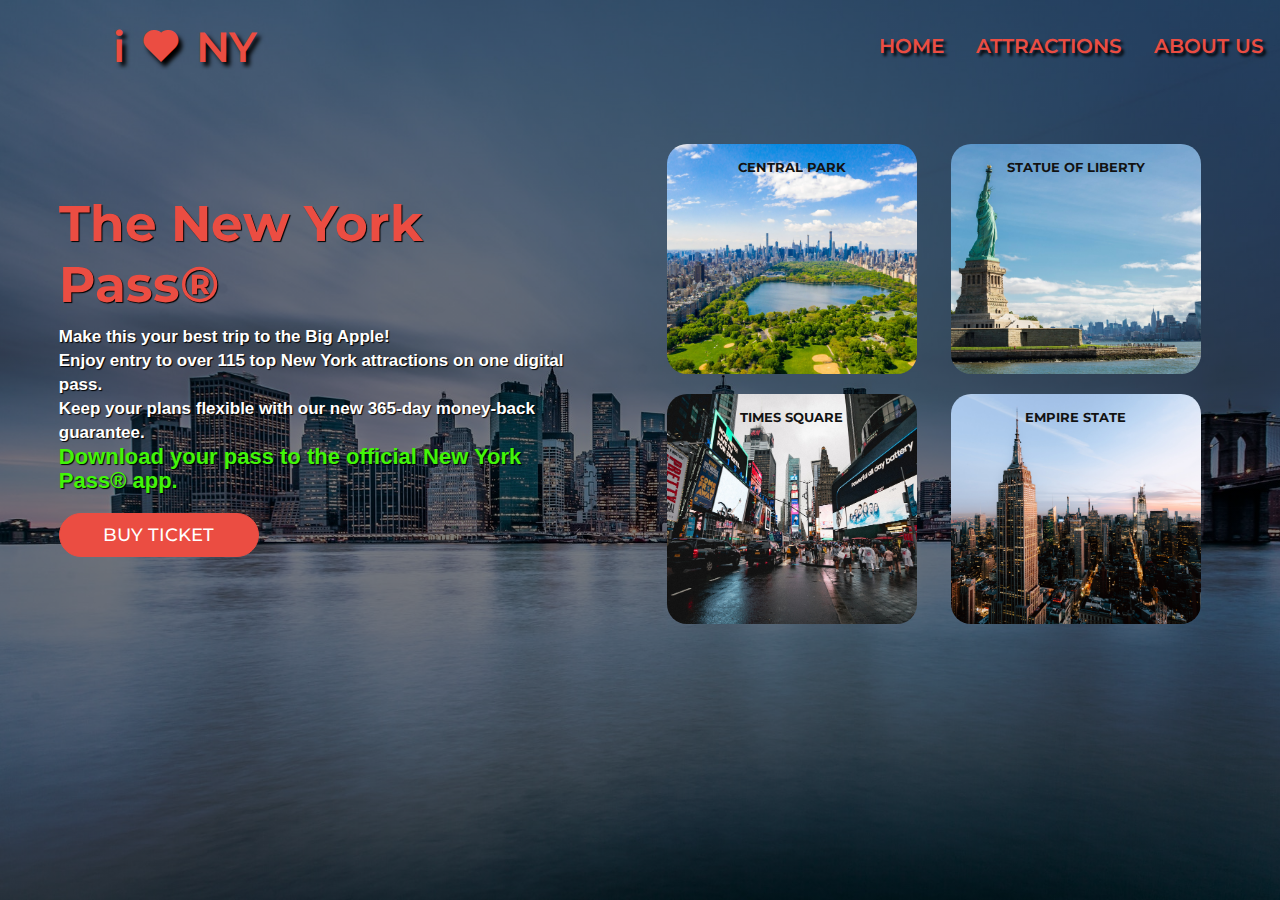
<file: index.html>
<!DOCTYPE html>
<html lang="en">
<head>
    <meta charset="UTF-8">
    <meta http-equiv="X-UA-Compatible" content="IE=edge">
    <meta name="viewport" content="width=device-width, initial-scale=1.0">
    <title>Visit New York</title>
    <link rel="stylesheet" href="style.css">

    <!-- box icons -->
    <link href='https://unpkg.com/boxicons@2.1.1/css/boxicons.min.css' rel='stylesheet'>
</head>
<body>
    <main>
        <div class="geral">
                <header>
                    <nav>
                        <div class="container">
                            <div class="logo">
                                i
                                <i class="bx bxs-heart"></i>
                                NY
                            </div>

                            <div class="links">
                                <ul>
                                    <li><a href="index.html">Home</a></li>
                                    <li><a href="atracoes.html">Attractions</a></li>
                                    <li><a href="sobreNos.html">About Us</a></li>
                                </ul>
                                <div class="menu-mobile">
                                    <i class="bx bx-menu"></i>
                                </div>
                            </div>

                        </div>
                    </nav>
                </header>

                <div class="container">
                        <div class="colunas">
                            <div class="coluna-esq">
                                <h1>The New York Pass®</h1>
                                <p>Make this your best trip to the Big Apple!<br>
                                    Enjoy entry to over 115 top New York attractions on one digital pass.<br>
                                    Keep your plans flexible with our new 365-day money-back guarantee.
                                </p>
                                <p><span class="textDownload">Download your pass to the official New York Pass® app.</span></p>
                                <button onclick="window.location.href='produtos.html'">BUY TICKET</button>
                            </div>

                            <div class="coluna-dir">
                                
                                <div class="card card1">
                                    <h5>CENTRAL PARK</h5>
                                </div>

                                <div class="card card2">
                                    <h5>STATUE OF LIBERTY</h5>
                                </div>

                                <div class="card card3">
                                    <h5>TIMES SQUARE</h5>
                                </div>

                                <div class="card card4">
                                    <h5>EMPIRE STATE</h5>
                                </div>

                            </div>

                        </div>
                </div>
        </div>
    </main>

    <script src="script.js"></script>
</body>
</html>
</file>
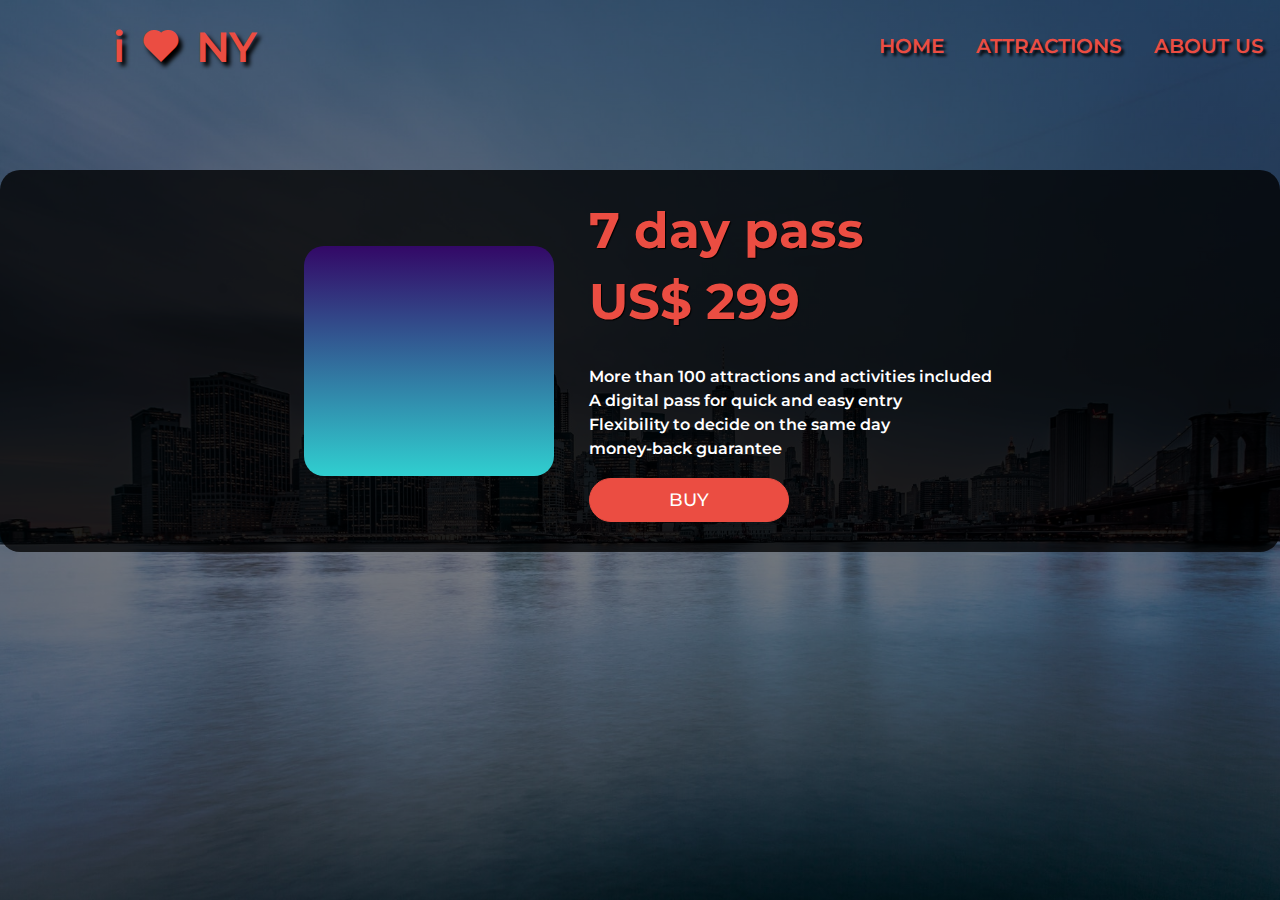
<file: carrinho.html>
<!DOCTYPE html>
<html lang="en">
<head>
    <meta charset="UTF-8">
    <meta http-equiv="X-UA-Compatible" content="IE=edge">
    <meta name="viewport" content="width=device-width, initial-scale=1.0">
    <title>Buy Ticket</title>
    <link rel="stylesheet" href="style.css">

    <!-- box icons -->
    <link href='https://unpkg.com/boxicons@2.1.1/css/boxicons.min.css' rel='stylesheet'>
</head>
<body>
    <main>
        <div class="geral">
                <header>
                    <nav>
                        <div class="container">
                            <div class="logo">
                                i
                                <i class="bx bxs-heart"></i>
                                NY
                            </div>

                            <div class="links">
                                <ul>
                                    <li><a href="index.html">Home</a></li>
                                    <li><a href="atracoes.html">Attractions</a></li>
                                    <li><a href="sobreNos.html">About Us</a></li>
                                </ul>
                                <div class="menu-mobile">
                                    <i class="bx bx-menu"></i>
                                </div>
                            </div>

                        </div>
                    </nav>
                </header>

                <div class="container3">
                    <div class="itens-carrinho">
                        <div class="card ticket"></div>
                        <div class="text-comprar">
                            <h1>7 day pass</h1>
                            <h1>US$ 299</h1>
                            <div class="paragrafosPag2">
                                <p>More than 100 attractions and activities included</p>
                                <p>A digital pass for quick and easy entry</p>
                                <p>Flexibility to decide on the same day</p>
                                <p>money-back guarantee</p>
                            </div>
                            <button class="btn-comprar" onclick="window.location.href='login.html'">BUY</button>
                        </div>
                    </div>
                </div>
        </div>
    </main>

    <script src="script.js"></script>
</body>
</html>
</file>
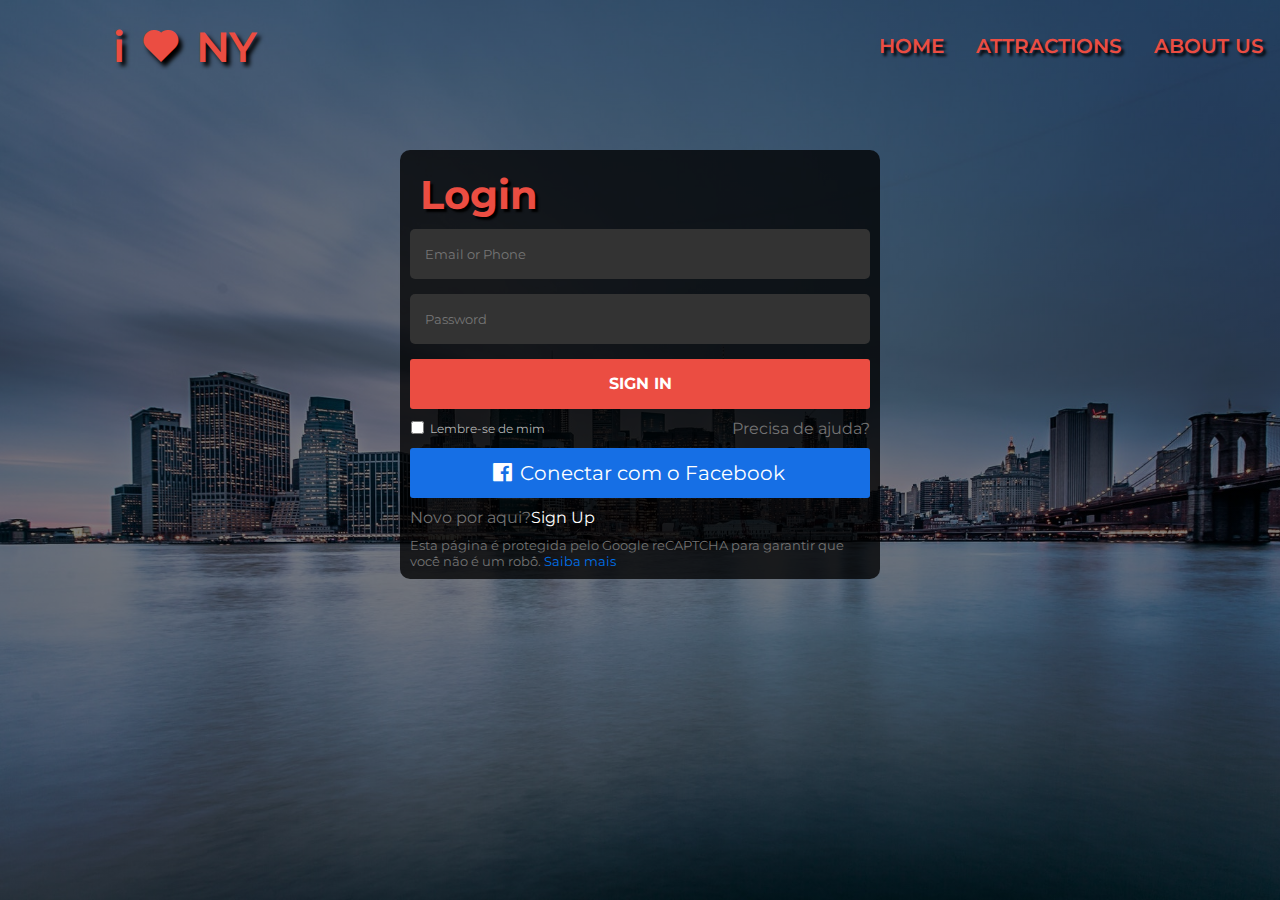
<file: login.html>
<!DOCTYPE html>
<html lang="en">
<head>
    <meta charset="UTF-8">
    <meta http-equiv="X-UA-Compatible" content="IE=edge">
    <meta name="viewport" content="width=device-width, initial-scale=1.0">
    <title>Login</title>
    <link rel="stylesheet" href="style.css">

    <!-- box icons -->
    <link href='https://unpkg.com/boxicons@2.1.1/css/boxicons.min.css' rel='stylesheet'>
</head>
<body>
    <main>
        <div class="geral">
                <header>
                    <nav>
                        <div class="container">
                            <div class="logo">
                                i
                                <i class="bx bxs-heart"></i>
                                NY
                            </div>

                            <div class="links">
                                <ul>
                                    <li><a href="index.html">Home</a></li>
                                    <li><a href="atracoes.html">Attractions</a></li>
                                    <li><a href="sobreNos.html">About Us</a></li>
                                </ul>
                                <div class="menu-mobile">
                                    <i class="bx bx-menu"></i>
                                </div>
                            </div>

                        </div>
                    </nav>
                </header>

                <div class="container8">
                    <div class="login-body">
                        <div class="login-box">
                            <h2>Login</h2>
                            <form>
                                <div class="input-box">
                                    <input required type="email" placeholder="Email or Phone">
                                </div>

                                <div class="input-box">
                                    <input required type="password" placeholder="Password">
                                </div>

                                <div>
                                    <button class="submit">Sign in</button>
                                </div>
                            </form>

                            <div class="suporte">
                                <div class="lembrar">
                                    <span><input type="checkbox" 
                                    style="margin: 0; padding: 0; height: 13px;"></span>
                                    <span>Lembre-se de mim</span>
                                </div>
                                <div class="ajuda">
                                    <a href="#">
                                        Precisa de ajuda?
                                    </a>
                                </div>
                            </div>

                            <div class="login-footer">
                                <div class="login-facebook">
                                    <span><i class='bx bxl-facebook-square'></i></span>
                                    <span><a href="#">Conectar com o Facebook</a></span>
                                </div>
                                <div class="sign-up">
                                    <p>Novo por aqui?<a href="#">Sign Up</a></p>
                                </div>
                                <div class="terms">
                                    <p>Esta página é protegida pelo Google reCAPTCHA para garantir que você não é um robô. <a href="#">Saiba mais</a></p>
                                </div>
                            </div>
                        </div>
                    </div>
                </div>
        </div>
    </main>

    <script src="script.js"></script>
</body>
</html>
</file>
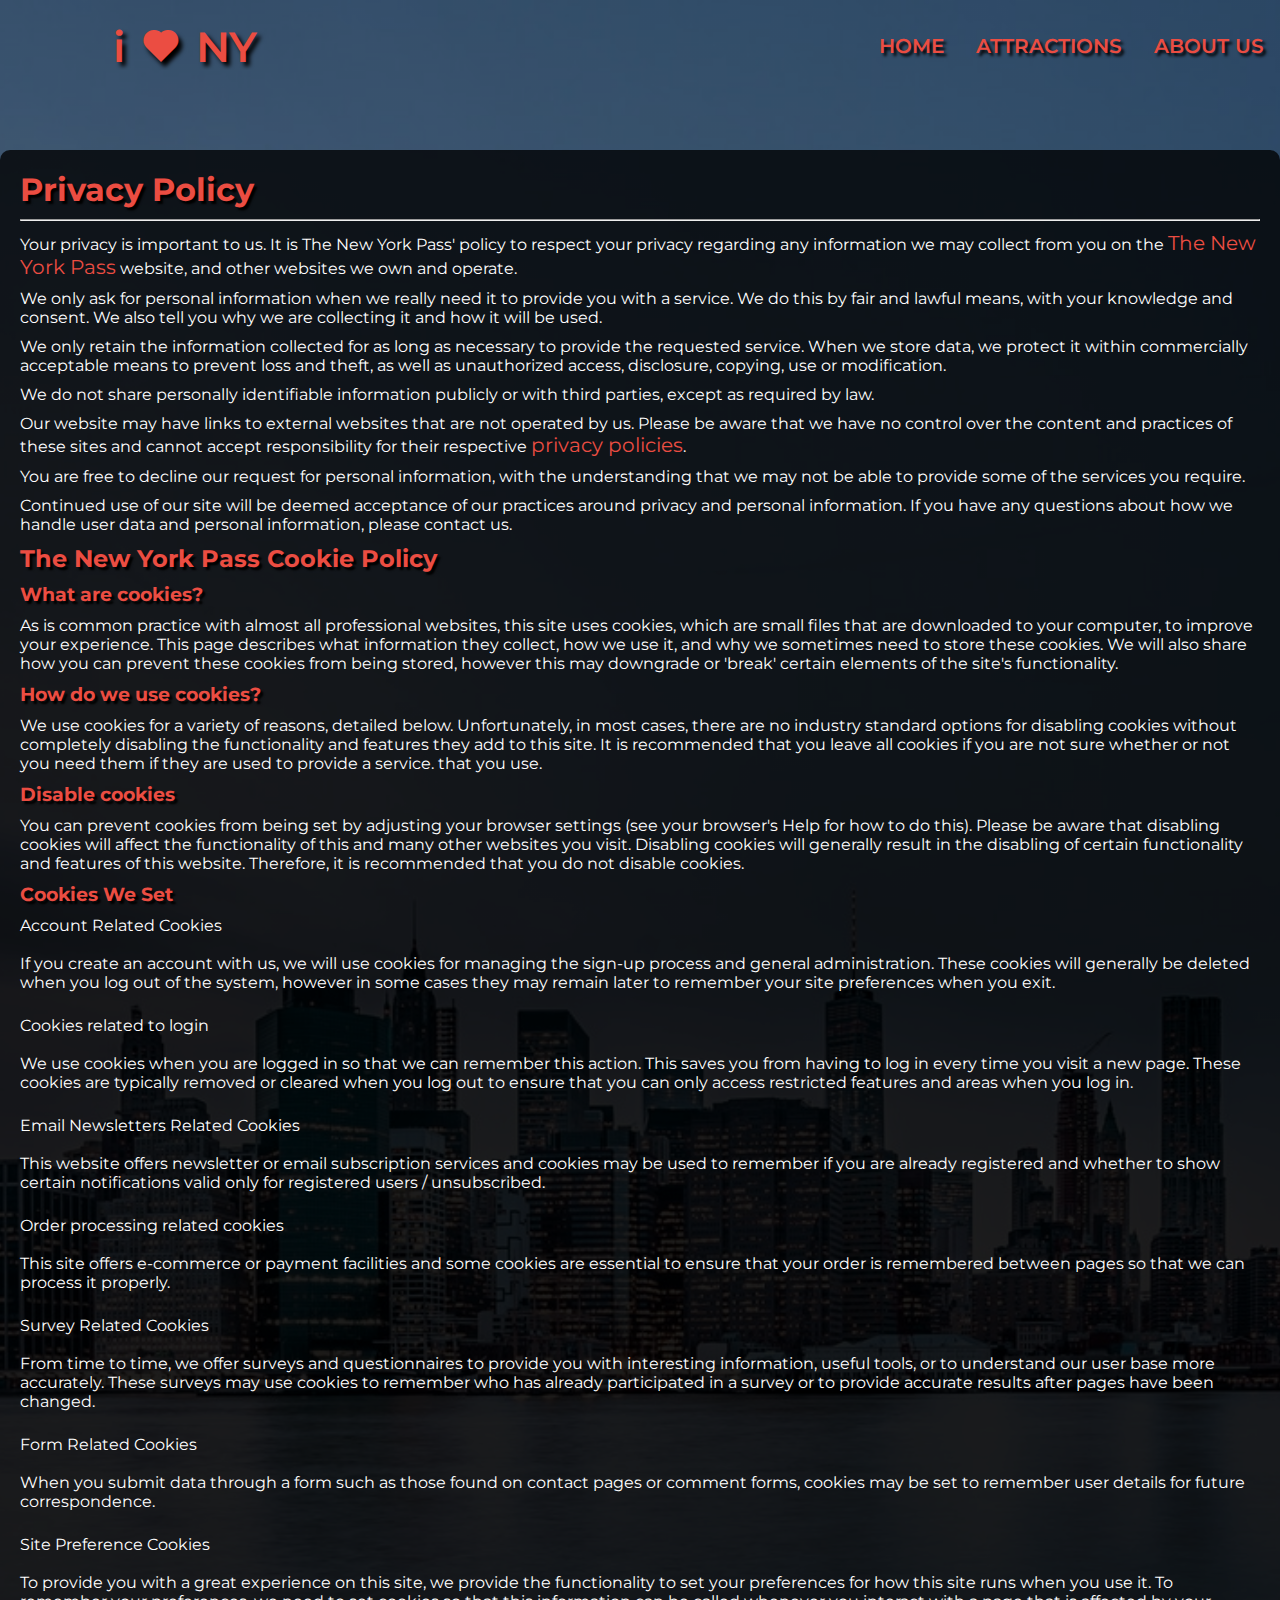
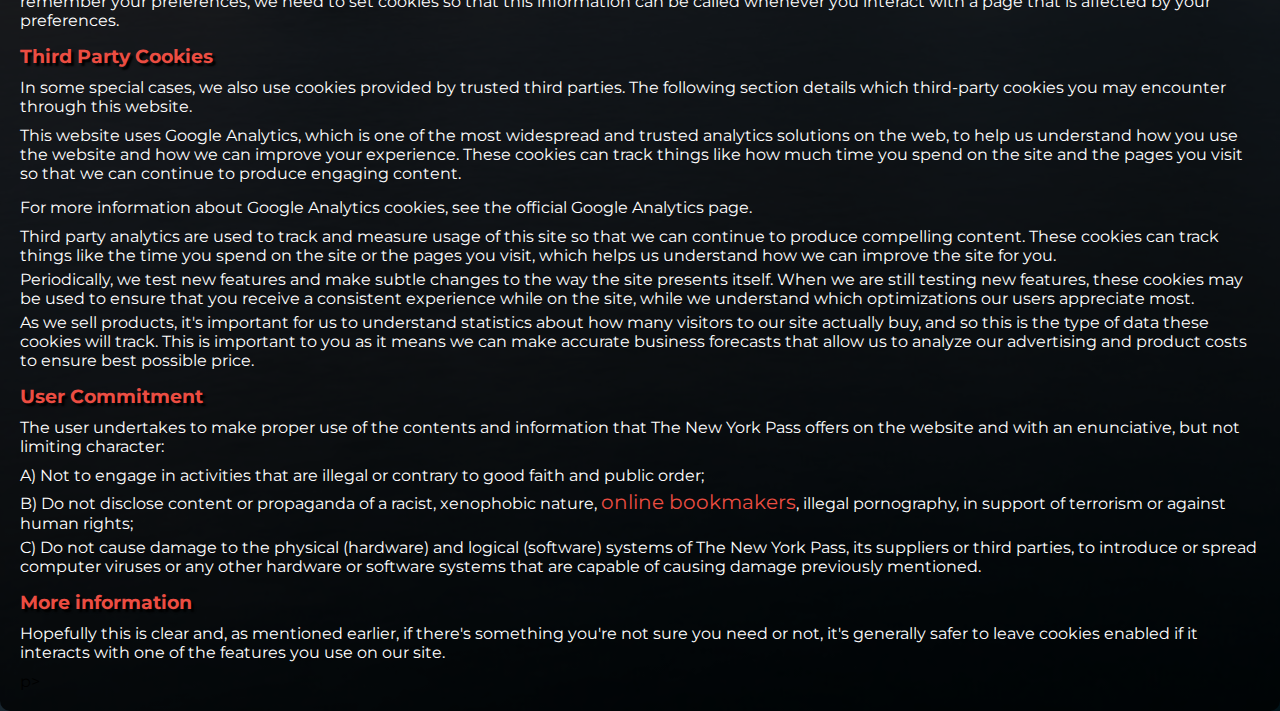
<file: privacidade.html>
<!DOCTYPE html>
<html lang="en">
<head>
    <meta charset="UTF-8">
    <meta http-equiv="X-UA-Compatible" content="IE=edge">
    <meta name="viewport" content="width=device-width, initial-scale=1.0">
    <title>Privacy Policy</title>
    <link rel="stylesheet" href="style.css">

    <!-- box icons -->
    <link href='https://unpkg.com/boxicons@2.1.1/css/boxicons.min.css' rel='stylesheet'>
</head>
<body>
    <main>
        <div class="geral">
                <header>
                    <nav>
                        <div class="container">
                            <div class="logo">
                                i
                                <i class="bx bxs-heart"></i>
                                NY
                            </div>

                            <div class="links">
                                <ul>
                                    <li><a href="index.html">Home</a></li>
                                    <li><a href="atracoes.html">Attractions</a></li>
                                    <li><a href="sobreNos.html">About Us</a></li>
                                </ul>
                                <div class="menu-mobile">
                                    <i class="bx bx-menu"></i>
                                </div>
                            </div>

                        </div>
                    </nav>
                </header>

                <div class="container7">

                    <div class="texto-priv">
                        <h1>Privacy Policy</h1>
                        <hr>
                            <p class="p1">Your privacy is important to us. It is The New York Pass' policy to respect your privacy regarding any information we may collect from you on the <a href=http://www.dominio.com>The New York Pass</a> website, and other websites we own and operate.</p>
                            <p>We only ask for personal information when we really need it to provide you with a service. We do this by fair and lawful means, with your knowledge and consent. We also tell you why we are collecting it and how it will be used. </p>
                            <p>We only retain the information collected for as long as necessary to provide the requested service. When we store data, we protect it within commercially acceptable means to prevent loss and theft, as well as unauthorized access, disclosure, copying, use or modification.</p>
                            <p>We do not share personally identifiable information publicly or with third parties, except as required by law.</p>
                            <p>Our website may have links to external websites that are not operated by us. Please be aware that we have no control over the content and practices of these sites and cannot accept responsibility for their respective <a href='https://politicaprivacy.com' target='_BLANK'>privacy policies</a>.</p>
                            <p>You are free to decline our request for personal information, with the understanding that we may not be able to provide some of the services you require.</p>
                            <p>Continued use of our site will be deemed acceptance of our practices around privacy and personal information. If you have any questions about how we handle user data and personal information, please contact us.</p>
                            <h2>The New York Pass Cookie Policy</h2>
                            <h3>What are cookies?</h3>
                            <p>As is common practice with almost all professional websites, this site uses cookies, which are small files that are downloaded to your computer, to improve your experience. This page describes what information they collect, how we use it, and why we sometimes need to store these cookies. We will also share how you can prevent these cookies from being stored, however this
                                may downgrade or 'break' certain elements of the site's functionality.</p>
                            <h3>How do we use cookies?</h3>
                            <p>We use cookies for a variety of reasons, detailed below. Unfortunately, in most cases, there are no industry standard options for disabling cookies without completely disabling the functionality and features they add to this site. It is recommended that you leave all cookies if you are not sure whether or not you need them if they are used to provide a service.
                                that you use.</p>
                            <h3>Disable cookies</h3>
                            <p>You can prevent cookies from being set by adjusting your browser settings (see your browser's Help for how to do this). Please be aware that disabling cookies will affect the functionality of this and many other websites you visit. Disabling cookies will generally result in the disabling of certain functionality and features of this website. Therefore,
                                it is recommended that you do not disable cookies.</p>
                                <h3>Cookies We Set</h3>
                                <ul>
                                    <li>Account Related Cookies<br><br> If you create an account with us, we will use cookies for managing the sign-up process and general administration. These cookies will generally be deleted when you log out of the system, however in some cases they may remain
                                        later to remember your site preferences when you exit.<br><br></li>
                                    <li> Cookies related to login<br><br> We use cookies when you are logged in so that we can remember this action. This saves you from having to log in every time you visit a new page. These cookies are typically removed or cleared when you log out to ensure that you can only access restricted features and areas when you log in.<br><br>
                                    </li>
                                    <li>Email Newsletters Related Cookies<br><br> This website offers newsletter or email subscription services and cookies may be used to remember if you are already registered and whether to show certain notifications valid only for registered users /
                                        unsubscribed.<br><br> </li>
                                    <li> Order processing related cookies<br><br> This site offers e-commerce or payment facilities and some cookies are essential to ensure that your order is remembered between pages so that we can process it properly.<br><br> </li>
                                    <li> Survey Related Cookies<br><br> From time to time, we offer surveys and questionnaires to provide you with interesting information, useful tools, or to understand our user base more accurately. These surveys may use cookies to remember who has already participated in a survey or to provide accurate results after pages have been changed.<br><br> </li>
                                    <li>Form Related Cookies<br><br> When you submit data through a form such as those found on contact pages or comment forms, cookies may be set to remember user details for future correspondence. <br><br> </li>
                                    <li>Site Preference Cookies<br><br> To provide you with a great experience on this site, we provide the functionality to set your preferences for how this site runs when you use it. To remember your preferences, we need to set cookies so that this information can be called whenever you interact with a page that is affected by your preferences.<br> </li>
                                </ul>
                                <h3>Third Party Cookies</h3>
                                <p>In some special cases, we also use cookies provided by trusted third parties. The following section details which third-party cookies you may encounter through this website.</p>
                                <ul>
                                    <li> This website uses Google Analytics, which is one of the most widespread and trusted analytics solutions on the web, to help us understand how you use the website and how we can improve your experience. These cookies can track things like how much time you spend on the site and the pages you visit so that we can continue to produce engaging content. </li>
                                </ul>
                                <p>For more information about Google Analytics cookies, see the official Google Analytics page.
                                </p>
                                <ul>
                                    <li> Third party analytics are used to track and measure usage of this site so that we can continue to produce compelling content. These cookies can track things like the time you spend on the site or the pages you visit, which helps us understand how we can improve the site for you.</li>
                                    <li> Periodically, we test new features and make subtle changes to the way the site presents itself. When we are still testing new features, these cookies may be used to ensure that you receive a consistent experience while on the site, while
                                        we understand which optimizations our users appreciate most.</li>
                                    <li> As we sell products, it's important for us to understand statistics about how many visitors to our site actually buy, and so this is the type of data these cookies will track. This is important to you as it means we can make accurate business forecasts that allow us to analyze our advertising and product costs to ensure
                                        best possible price.
                                    </li>
                                </ul>
                                <h3>User Commitment</h3>
                                <p>The user undertakes to make proper use of the contents and information that The New York Pass offers on the website and with an enunciative, but not limiting character:</p>
                                <ul>
                                    <li>A) Not to engage in activities that are illegal or contrary to good faith and public order;
                                    </li>
                                    <li>B) Do not disclose content or propaganda of a racist, xenophobic nature, <a href='#'>online bookmakers</a>, illegal pornography, in support of terrorism or against human rights;</li>
                                    <li>C) Do not cause damage to the physical (hardware) and logical (software) systems of The New York Pass, its suppliers or third parties, to introduce or spread computer viruses or any other hardware or software systems that are capable of causing damage previously mentioned.</li>
                                </ul>
                                <h3>More information</h3>
                                <p>Hopefully this is clear and, as mentioned earlier, if there's something you're not sure you need or not, it's generally safer to leave cookies enabled if it interacts with one of the features you use on our site.</p> p>
                    </div>

                </div>
        </div>
    </main>

    <script src="script.js"></script>
</body>
</html>
</file>
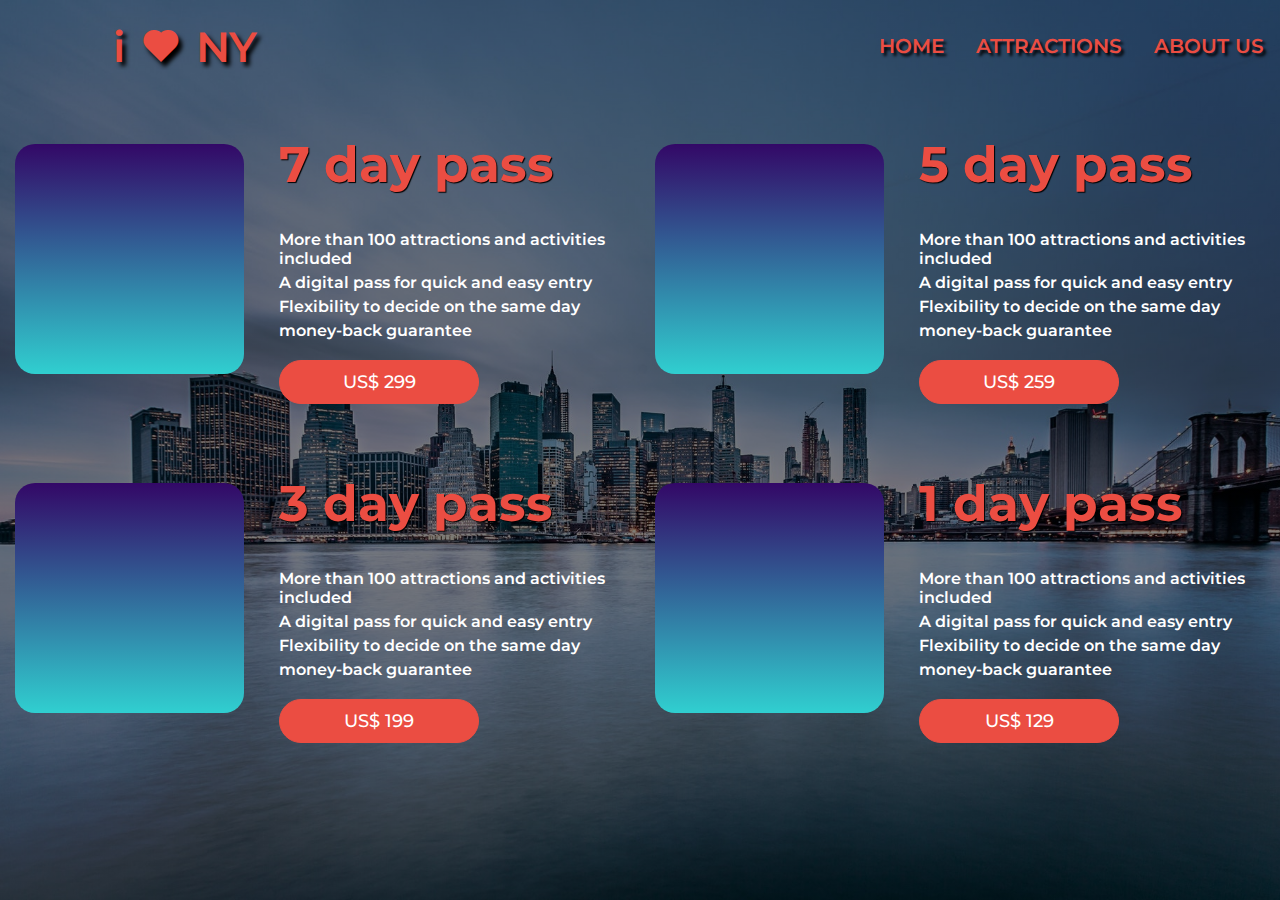
<file: produtos.html>
<!DOCTYPE html>
<html lang="en">
<head>
    <meta charset="UTF-8">
    <meta http-equiv="X-UA-Compatible" content="IE=edge">
    <meta name="viewport" content="width=device-width, initial-scale=1.0">
    <title>Shop</title>
    <link rel="stylesheet" href="style.css">

    <!-- box icons -->
    <link href='https://unpkg.com/boxicons@2.1.1/css/boxicons.min.css' rel='stylesheet'>
</head>
<body>
    <main>
        <div class="geral2">
            <header>
                <nav>
                    <div class="container">
                        <div class="logo">
                            i
                            <i class="bx bxs-heart"></i>
                            NY
                        </div>

                        <div class="links">
                            <ul>
                                <li><a href="index.html">Home</a></li>
                                <li><a href="atracoes.html">Attractions</a></li>
                                <li><a href="sobreNos.html">About Us</a></li>
                            </ul>
                            <div class="menu-mobile">
                                <i class="bx bx-menu"></i>
                            </div>
                        </div>

                    </div>
                </nav>
            </header>
            <div class="tickets-org">
                <div class="org1">
                    
                    <div class="container2">
                        <div class="produtos">
                            <div class="card ticket"></div>
                            <div class="text-comprar">
                                <h1>7 day pass</h1>
                                <div class="paragrafosPag2">
                                    <p>More than 100 attractions and activities included</p>
                                    <p>A digital pass for quick and easy entry</p>
                                    <p>Flexibility to decide on the same day</p>
                                    <p>money-back guarantee</p>
                                </div>
                                <button onclick="window.location.href='carrinho.html'">US$ 299</button>
                            </div>
                        </div>
                    </div>

                    <div class="container2">
                        <div class="produtos">
                            <div class="card ticket"></div>
                            <div class="text-comprar">
                                <h1>5 day pass</h1>
                                <div class="paragrafosPag2">
                                    <p>More than 100 attractions and activities included</p>
                                    <p>A digital pass for quick and easy entry</p>
                                    <p>Flexibility to decide on the same day</p>
                                    <p>money-back guarantee</p>
                                </div>
                                <button onclick="window.location.href='carrinho.html'">US$ 259</button>
                            </div>
                        </div>
                    </div>

                </div>
                    
                <div class="org2">  
                    
                    <div class="container2">
                        <div class="produtos">
                            <div class="card ticket"></div>
                            <div class="text-comprar">
                                <h1>3 day pass</h1>
                                <div class="paragrafosPag2">
                                    <p>More than 100 attractions and activities included</p>
                                    <p>A digital pass for quick and easy entry</p>
                                    <p>Flexibility to decide on the same day</p>
                                    <p>money-back guarantee</p>
                                </div>
                                <button onclick="window.location.href='carrinho.html'">US$ 199</button>
                            </div>
                        </div>
                    </div>

                    <div class="container2">
                        <div class="produtos">
                            <div class="card ticket"></div>
                            <div class="text-comprar">
                                <h1>1 day pass</h1>
                                <div class="paragrafosPag2">
                                    <p>More than 100 attractions and activities included</p>
                                    <p>A digital pass for quick and easy entry</p>
                                    <p>Flexibility to decide on the same day</p>
                                    <p>money-back guarantee</p>
                                </div>
                                <button onclick="window.location.href='carrinho.html'">US$ 129</button>
                            </div>
                        </div>
                    </div>
                </div>
            </div>
        </div>
    </main>
</body>
</html>
</file>
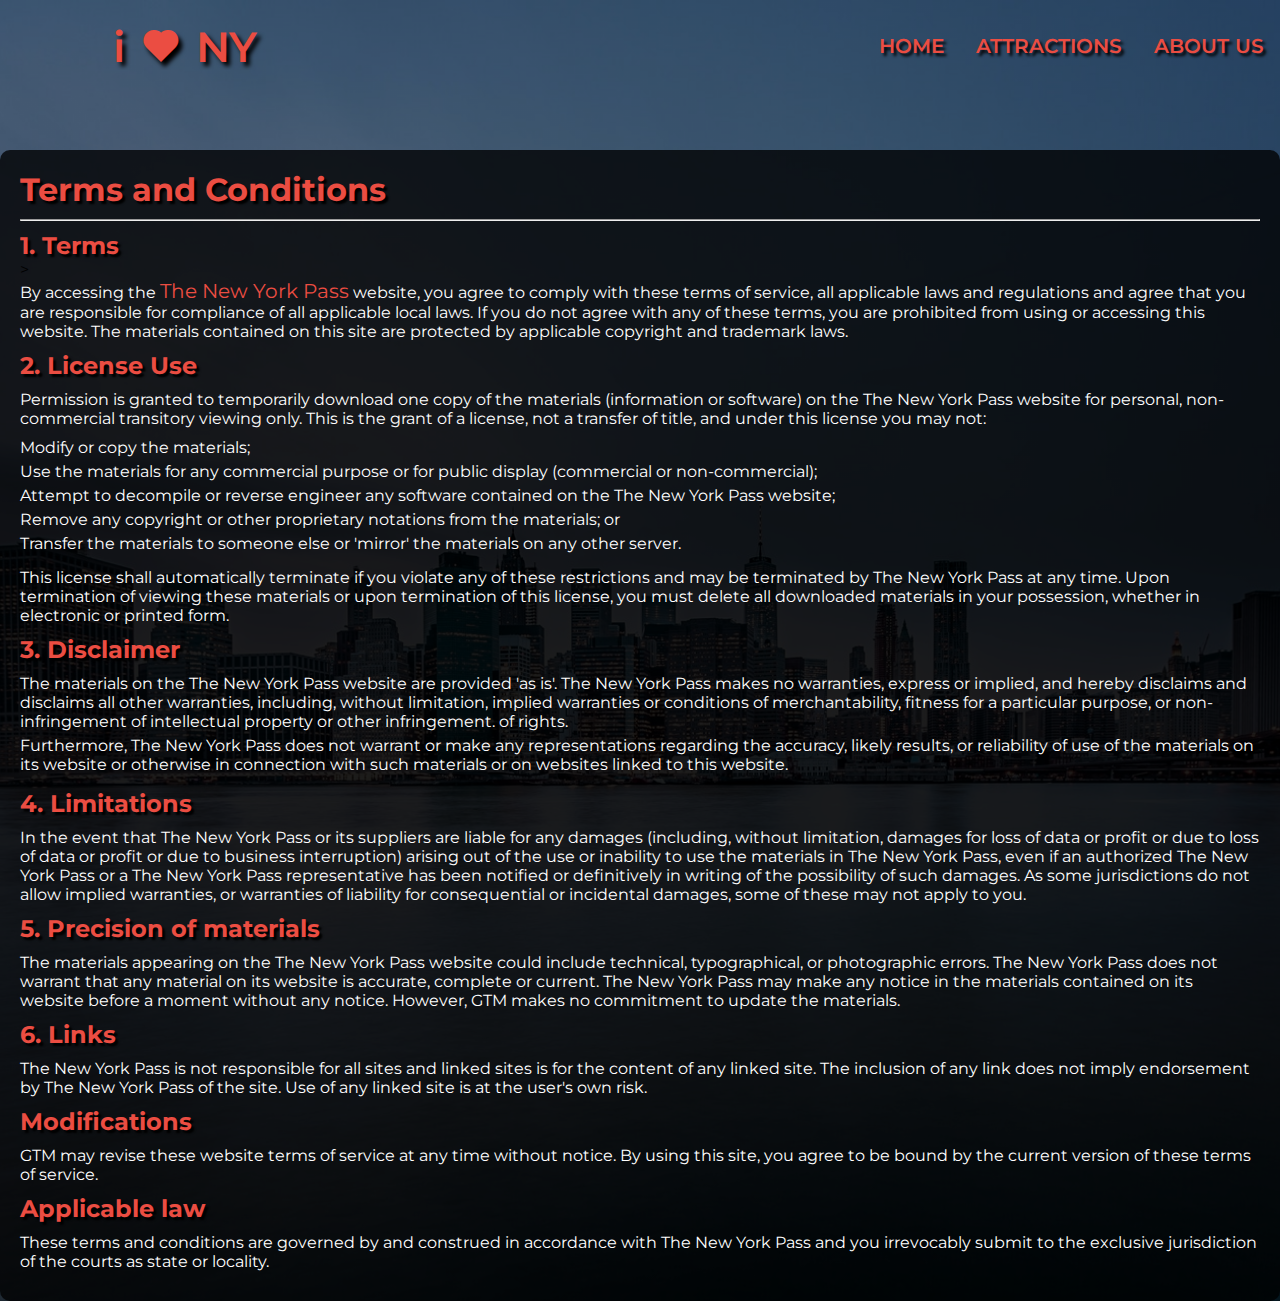
<file: termos.html>
<!DOCTYPE html>
<html lang="en">
<head>
    <meta charset="UTF-8">
    <meta http-equiv="X-UA-Compatible" content="IE=edge">
    <meta name="viewport" content="width=device-width, initial-scale=1.0">
    <title>Terms and Conditions</title>
    <link rel="stylesheet" href="style.css">

    <!-- box icons -->
    <link href='https://unpkg.com/boxicons@2.1.1/css/boxicons.min.css' rel='stylesheet'>
</head>
<body>
    <main>
        <div class="geral">
                <header>
                    <nav>
                        <div class="container">
                            <div class="logo">
                                i
                                <i class="bx bxs-heart"></i>
                                NY
                            </div>

                            <div class="links">
                                <ul>
                                    <li><a href="index.html">Home</a></li>
                                    <li><a href="atracoes.html">Attractions</a></li>
                                    <li><a href="sobreNos.html">About Us</a></li>
                                </ul>
                                <div class="menu-mobile">
                                    <i class="bx bx-menu"></i>
                                </div>
                            </div>

                        </div>
                    </nav>
                </header>

                <div class="container6">

                    <div class="texto-termos">
                        <h1>Terms and Conditions</h1>
                        <hr>
                        <h2 class="h2">
                        
                            1. Terms
                        </h2>>
                        <p>
                            By accessing the <a href='http://www.dominio.com'>The New York Pass</a> website, you agree to comply with these terms of service, all applicable laws and regulations and agree that you are responsible for compliance of all applicable local laws. If you do not agree with any of these terms, you are prohibited from using or accessing this website. The materials contained on this site are protected by applicable copyright and trademark laws.                        
                        </p>
                        <h2>
                            2. License Use                        
                        </h2>
                        <p>
                            Permission is granted to temporarily download one copy of the materials (information or software) on the The New York Pass website for personal, non-commercial transitory viewing only. This is the grant of a license, not a transfer of title, and under this license you may not:                        
                        </p>
                        <ul>
                                <li>Modify or copy the materials; </li>
                                <li>Use the materials for any commercial purpose or for public display (commercial or non-commercial); </li>
                                <li>Attempt to decompile or reverse engineer any software contained on the The New York Pass website;
                                </li>
                                <li>Remove any copyright or other proprietary notations from the materials; or </li>
                                <li>Transfer the materials to someone else or 'mirror' the materials on any other server.
                                </li>
                        </ul>
                        <p>This license shall automatically terminate if you violate any of these restrictions and may be terminated by The New York Pass at any time. Upon termination of viewing these materials or upon termination of this license, you must delete all downloaded materials in your possession, whether in electronic or printed form.</p>
                        <h2>3. Disclaimer</h2>
                        <ul>
                            <li>The materials on the The New York Pass website are provided 'as is'. The New York Pass makes no warranties, express or implied, and hereby disclaims and disclaims all other warranties, including, without limitation, implied warranties or conditions of merchantability, fitness for a particular purpose, or non-infringement of intellectual property or other infringement. of rights.</li>
                            <li>Furthermore, The New York Pass does not warrant or make any representations regarding the accuracy, likely results, or reliability of use of the materials on its website or otherwise in connection with such materials or on websites linked to this website. </li>
                        </ul>
                        <h2>4. Limitations</h2>
                        <p>In the event that The New York Pass or its suppliers are liable for any damages (including, without limitation, damages for loss of data or profit or due to loss of data or profit or due to business interruption) arising out of the use or inability to use the materials in The New York Pass, even if an authorized The New York Pass or a The New York Pass representative has been notified or definitively in writing of the possibility of such damages. As some jurisdictions do not allow implied warranties, or warranties of liability for consequential or incidental damages, some of these may not apply to you.</p>
                        <h2>5. Precision of materials</h2>
                        <p>The materials appearing on the The New York Pass website could include technical, typographical, or photographic errors. The New York Pass does not warrant that any material on its website is accurate, complete or current. The New York Pass may make any notice in the materials contained on its website before a moment without any notice. However, GTM makes no commitment to update the materials.</p>
                        <h2>6. Links</h2>
                        <p>The New York Pass is not responsible for all sites and linked sites is for the content of any linked site. The inclusion of any link does not imply endorsement by The New York Pass of the site. Use of any linked site is at the user's own risk.</p>
                        
                        <h2>Modifications</h2>
                        <p>GTM may revise these website terms of service at any time without notice. By using this site, you agree to be bound by the current version of these terms of service.</p>
                        <h2>Applicable law</h2>
                        <p>These terms and conditions are governed by and construed in accordance with The New York Pass and you irrevocably submit to the exclusive jurisdiction of the courts as state or locality.</p>
                    </div>

                </div>
        </div>
    </main>

    <script src="script.js"></script>
</body>
</html>
</file>
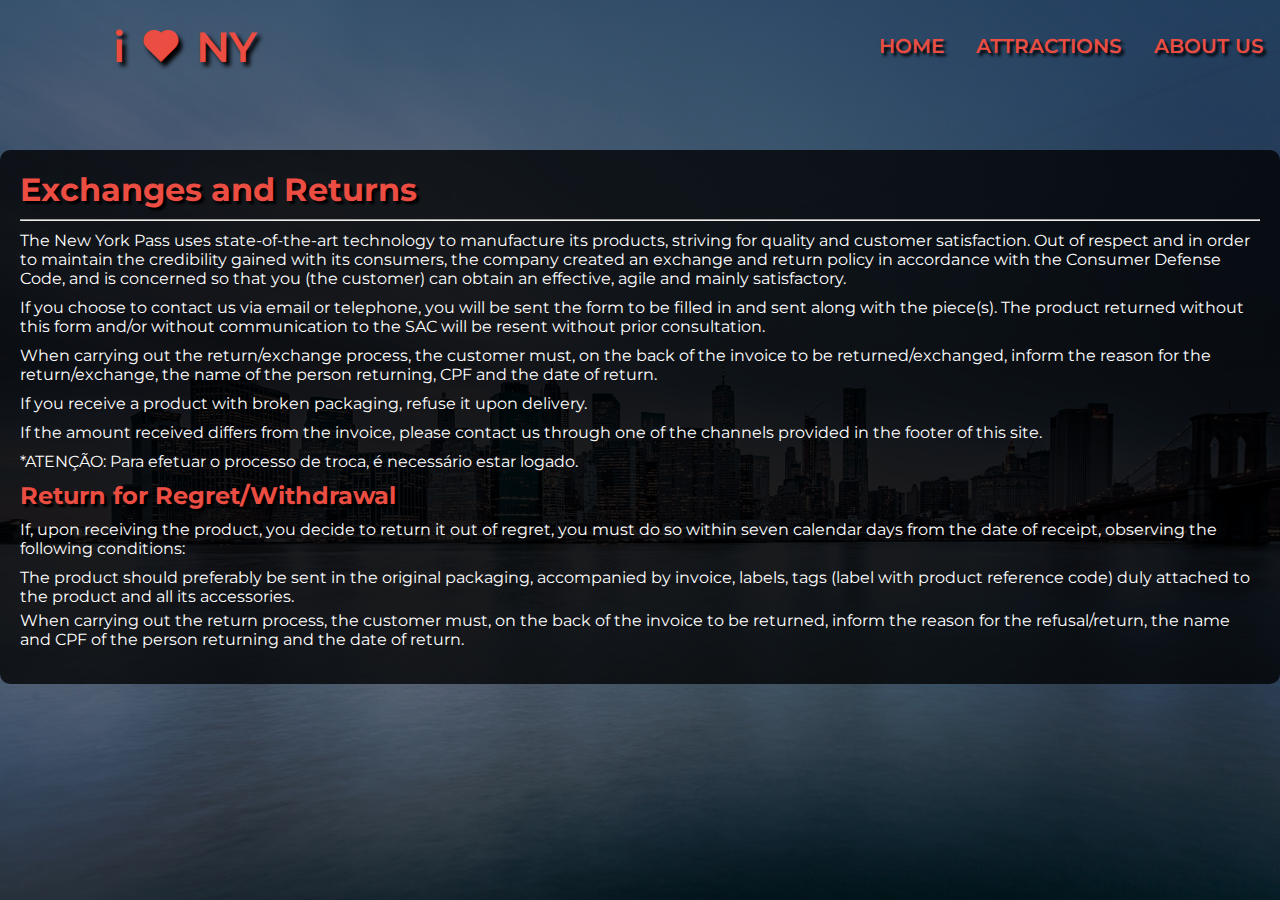
<file: trocas.html>
<!DOCTYPE html>
<html lang="en">
<head>
    <meta charset="UTF-8">
    <meta http-equiv="X-UA-Compatible" content="IE=edge">
    <meta name="viewport" content="width=device-width, initial-scale=1.0">
    <title>Exchanges and Returns</title>
    <link rel="stylesheet" href="style.css">

    <!-- box icons -->
    <link href='https://unpkg.com/boxicons@2.1.1/css/boxicons.min.css' rel='stylesheet'>
</head>
<body>
    <main>
        <div class="geral">
                <header>
                    <nav>
                        <div class="container">
                            <div class="logo">
                                i
                                <i class="bx bxs-heart"></i>
                                NY
                            </div>

                            <div class="links">
                                <ul>
                                    <li><a href="index.html">Home</a></li>
                                    <li><a href="atracoes.html">Attractions</a></li>
                                    <li><a href="sobreNos.html">About Us</a></li>
                                </ul>
                                <div class="menu-mobile">
                                    <i class="bx bx-menu"></i>
                                </div>
                            </div>

                        </div>
                    </nav>
                </header>

                <div class="container5">

                    <div class="texto-trocas">
                        <h1>Exchanges and Returns</h1>
                        <hr>
                        <p class="p1">
                            The New York Pass uses state-of-the-art technology to manufacture its products, striving for quality and customer satisfaction. Out of respect and in order to maintain the credibility gained with its consumers, the company created an exchange and return policy in accordance with the Consumer Defense Code, and is concerned so that you (the customer) can obtain an effective, agile and mainly satisfactory.
                        </p>
                        <p>
                            If you choose to contact us via email or telephone, you will be sent the form to be filled in and sent along with the piece(s). The product returned without this form and/or without communication to the SAC will be resent without prior consultation.
                        </p>
                        <p>
                            When carrying out the return/exchange process, the customer must, on the back of the invoice to be returned/exchanged, inform the reason for the return/exchange, the name of the person returning, CPF and the date of return.
                        </p>
                        <p>
                            If you receive a product with broken packaging, refuse it upon delivery.
                        </p>
                        <p>
                            If the amount received differs from the invoice, please contact us through one of the channels provided in the footer of this site.
                        </p>
                        <p>
                            *ATENÇÃO: Para efetuar o processo de troca, é necessário estar logado.
                        </p>
                        <h2>
                            Return for Regret/Withdrawal
                        </h2>
                        <p>
                            If, upon receiving the product, you decide to return it out of regret, you must do so within seven calendar days from the date of receipt, observing the following conditions:
                        </p>
                        <ul>
                            <li>The product should preferably be sent in the original packaging, accompanied by invoice, labels, tags (label with product reference code) duly attached to the product and all its accessories.</li>
                            <li>When carrying out the return process, the customer must, on the back of the invoice to be returned, inform the reason for the refusal/return, the name and CPF of the person returning and the date of return.</li>
                        </ul>

                    </div>

                </div>
        </div>
    </main>

    <script src="script.js"></script>
</body>
</html>
</file>
<file: style.css>
/*Fonte*/

@import url('https://fonts.googleapis.com/css2?family=Montserrat:wght@100;200;300;400;500;600;700;800;900&display=swap');

/*Reset*/

*{
    margin: 0;
    padding: 0;
    box-sizing: border-box;
    font-family: 'Montserrat', sans-serif;
}

/*Variaveis*/

:root{
    --color-main-one: #EB4D42;
    --color-main-two: #FFFFFF;
    --color-main-tree: #41f50a;
}

/*variaveis reusaveis*/

html{
    scroll-behavior: smooth;
}
body{
    font-family: 'Montserrat', sans-serif;
    overflow: auto;
}
a{
    font-size: 20px;
    text-decoration: none;
    color: var(--color-main-one);
}
ul{
    list-style: none;
}
head .container{
    justify-content: space-between;
}
.geral{

    width: 100%;
    min-height: 100vh;
    background: linear-gradient(rgba(0, 0, 0, 0.5), rgba(0, 0, 0, 0.5)), url(img/pexels-chris-schippers-421927.jpg) no-repeat;
    background-position: center center;
    background-size: cover;
    object-fit: cover;
}
.container{
    display: flex;
    width: 100%;
    max-width: 81rem;
    margin: 0 auto;
    overflow: hidden;
    justify-content: space-between;
}

/*menu mobile*/

.links .menu-mobile {
    color: var(--color-main-one);
    font-size: 30px;
    display: none;
    cursor: pointer;
}

/*menu normal*/

.links{
    display: flex;
    justify-content: center;
    align-items: center;
}
.links ul{
    display: flex;
    height: 70px;
    padding-top: 2rem;
    justify-content: center;
    align-items: center;
}
.links ul li a{
    display: inline-block;
    margin: 0 1rem;
    font-weight: 600;
    text-transform: uppercase;
    transition: .5s;
    text-shadow: 3px 3px 3px black;
}
.links ul li a:hover{
    margin: 0 1rem;
    color: var(--color-main-one);
    transform: scale(1.2);
}

/*logo*/

.logo{
    display: flex;
    justify-content: center;
    align-items: center;
    width: 100%;
    max-width: 300px;
    font-size: 30px;
    font-weight: 600;
    color: var(--color-main-one);
    padding-left: 50px;
    padding-top: 1rem;
    cursor: pointer;
    transition: .3s;
    text-shadow: 3px 3px 3px black;
}
.logo:hover{
    transform: scale(1.4);
}
.logo i{
    padding-right: 10px;
    padding-left: 10px;
}
.colunas{
    padding-top: 5%;
    display: grid;
    grid-template-areas: 
        "c1 c2"
        "c1 c2";
}
.coluna-esq{
    grid-area: c1;
    display: flex;
    flex-direction: column;
    justify-content: flex-start;
    padding-top: 10%;
    padding-left: 10%;
    max-width: 600px;
}


/*animações*/

/*animação titulo h1*/

@keyframes titleLeft{
    0%{
        transform: translateX(-100px);
        opacity: 0;
    }

    100%{
        transform: translateX(0);
        opacity: 1;
    }
}
/*animação paragrafo p*/

@keyframes textTop{
    0%{
        transform: translateY(-100);
        opacity: 0;
    }
    100%{
        transform: translateY(0);
        opacity: 1;
    }
}
/*animação botao comprar*/

@keyframes buttonBottom {
    0%{
        transform: translateY(200px);
        opacity: 0;
    }
    100%{
        transform: translateY(0);
        opacity: 1;
    }
}

.coluna-esq h1{
    font-size: 50px;
    color: var(--color-main-one);
    padding-bottom: 10px;
    animation: 1s titleLeft forwards;
    text-shadow: 1px 1px 1px black;
}
.coluna-esq p{
    display: flex;
    justify-content: start;
    font-family: '', sans-serif;
    font-size: 17px;
    line-height: 1.5rem;
    font-weight: 600;
    color: var(--color-main-two);
    animation: 2s textTop forwards;
    text-shadow: 1px 1px 1px black;
}
.textDownload{
    display: flex;
    justify-content: start;
    font-family: '', sans-serif;
    font-size: 15px;
    line-height: 1.5rem;
    font-weight: 600;
    color: var(--color-main-tree);
    animation: 2s textTop forwards;
    font-size: 22px;
    text-shadow: 1px 1px 1px black;
}

.coluna-dir{
    grid-area: c2;
    width: 100%;
    text-align: center;
}
.card{
    width: 250px;
    height: 230px;
    border-radius: 20px;
    padding: 15px 25px;
    margin: 10px 15px;
    box-sizing: border-box;
    cursor: pointer;
    background-position: bottom;
    background-size: contain;
    display: inline-block;
    transition: .7s;
}
.card:hover{
    transform: translateY(-3px);
    opacity: .7s;
    transition: .5s;
}
.card h5{
    color: #121212;
    transition: .5s;
}
.card:hover h5{
    color: var(--color-main-two);
    transform: translateY(100px);
    font-size: 15px;
    background-color: black;
}

/*conteudo cards*/
.card1{
    background: url(img/aerial-view-of-the-beautiful-central-park-in-manhattan-new-york.jpg);
    background-position: center;
    background-size: cover;
}
.card1 p{
    display: none;
}

.card2{
    background: url(img/statue-of-liberty-and-the-new-york-city-skyline-usa.jpg);
    background-position: center;
    background-size: cover;
}

.card3{
    background: url(img/pexels-luis-dalvan-1770775.jpg);
    background-position: center;
    background-size: cover;
}

.card4{
    background: url(img/beautiful-view-of-the-empire-states-and-skyscrapers-in-new-york-city.jpg);
    background-position: center;
    background-size: cover;
}

button{
    margin-top: 20px;
    padding: 12px 18px;
    width: 200px;
    border-radius: 50px;
    border: 1px solid var(--color-main-one);
    outline: none;
    line-height: 1;
    text-align: center;
    background-color: var(--color-main-one);
    color: var(--color-main-two);
    font-size: 18px;
    text-transform: uppercase;
    font-weight: 500;
    cursor: pointer;
    transition: .3s linear;
    
    
}
button:hover{
    background-color: transparent;
    border: 1px solid var(--color-main-tree);
    color: var(--color-main-tree);
    font-weight: 600;
    transform: scale(1.2);
    transition: .5s;
}







/*Pag2 Produtos*/

.container2{
    display: flex;
    width: 100%;
    max-width: 100rem;
    margin: 0 auto;
    overflow: hidden;
    justify-content: center;
    padding-bottom: 5px;
}
.geral2{
    width: 100%;
    min-height: 100vh;
    background: linear-gradient(rgba(0, 0, 0, 0.5), rgba(0, 0, 0, 0.5)), url(img/pexels-chris-schippers-421927.jpg) no-repeat;
    background-position: center center;
    background-size: cover;
    object-fit: cover;
}
.produtos{
    padding-top: 10%;
    display: flex;
    gap: 20px;
}
.ticket{
    background-image: linear-gradient(to top, #30cfd0 0%, #330867 100%);
    background-position: center;
    background-size: cover;
    animation: 1s titleLeft forwards;
}
.paragrafosPag2{
    padding-top: 20px;
}
.paragrafosPag2 p{
    padding-top: 5px;
    color: var(--color-main-two);
    font-weight: 600;
}
.text-comprar h1{
    font-size: 50px;
    color: var(--color-main-one);
    padding-bottom: 10px;
    animation: 1s titleLeft forwards;
    text-shadow: 1px 1px 1px black;
}
.org1{
    display: flex;
}
.org2{
    display: flex;
}

/*Pag3 carrinho*/

.container3{
    display: flex;
    width: 100%;
    max-width: 80rem;
    margin: 0 auto;
    overflow: hidden;
    justify-content: center;
    background-color: #000000c5;
    margin-top: 100px;
    border-radius: 20px;
    
}
.itens-carrinho{
    display: flex;
    flex-direction: row;
    padding: 30px;
    align-items: center;
    gap: 20px;
}

/*Pag4 sobreNos*/

.container4{
    display: flex;
    width: 100%;
    max-width: 50rem;
    margin: 0 auto;
    overflow: hidden;
    justify-content: center;
    background-color: #000000c5;
    animation: 2s buttonBottom forwards;
    margin-top: 200px;
    border-radius: 20px;
}
.itens-sobreNos ul{
    display: flex;
    flex-direction: column;
    gap: 10px;
    padding-top: 10px;
    padding-bottom: 10px;
    align-items: center;
}
.itens-sobreNos ul li{
    padding-top: 10px;
    padding-bottom: 10px;
    cursor: pointer; 
    transition: .3s;
    text-shadow: 5px 5px 5px black;
    font-weight: 600;
}
.itens-sobreNos ul li:hover{
    transform: scale(1.2);
    font-weight: 600;
    text-shadow: 5px 5px 5px rgb(0, 0, 0);
}

/*Pag5 trocas*/

.container5{
    display: flex;
    width: 100%;
    max-width: 85rem;
    margin: 0 auto;
    overflow: hidden;
    justify-content: center;
    background-color: #000000c5;
    animation: 2s buttonBottom forwards;
    margin-top: 80px;
    border-radius: 10px;
}
.texto-trocas{
    padding: 20px;
}
.texto-trocas h1, h2{
    color: var(--color-main-one);
    padding-bottom: 10px;
    text-shadow: 3px 3px 2px black;
}
.texto-trocas p,ul{
    color: var(--color-main-two);
    padding-bottom: 10px;
}
.p1{
    padding-top: 10px;
}
.texto-trocas li{
    padding-bottom: 5px;
}

/*Pag6 termos*/

.container6{
    display: flex;
    width: 100%;
    max-width: 85rem;
    margin: 0 auto;
    overflow: hidden;
    justify-content: center;
    background-color: #000000c5;
    animation: 2s buttonBottom forwards;
    margin-top: 80px;
    border-radius: 10px; 
}
.texto-termos{
    padding: 20px;
}
.texto-termos h1, h2{
    color: var(--color-main-one);
    padding-bottom: 10px;
    text-shadow: 3px 3px 2px black;
}
.texto-termos p, ol{
    color: var(--color-main-two);
    padding-bottom: 10px;
}
.h2{
    padding-top: 10px;
    padding-bottom: 0;
}
.texto-termos li{
    padding-bottom: 5px;
}

/*Pag7 privacidade*/

.container7{
    display: flex;
    width: 100%;
    max-width: 85rem;
    margin: 0 auto;
    overflow: hidden;
    justify-content: center;
    background-color: #000000c5;
    animation: 2s buttonBottom forwards;
    margin-top: 80px;
    border-radius: 10px; 
}
.texto-priv{
    padding: 20px;
}
.texto-priv h1, h2, h3{
    color: var(--color-main-one);
    padding-bottom: 10px;
    text-shadow: 3px 3px 2px black;
}
.texto-priv p, ol{
    color: var(--color-main-two);
    padding-bottom: 10px;
}
.h2{
    padding-top: 10px;
}
.texto-priv li{
    padding-bottom: 5px;
}

/*Pag8 login*/

.container8{
    display: flex;
    width: 100%;
    max-width: 30rem; 
    margin: 0 auto;
    overflow: hidden;
    justify-content: center;
    background-color: #000000c5;
    animation: 2s buttonBottom forwards;
    margin-top: 80px;
    border-radius: 10px; 
}
.login-body{
    padding: 10px;
}
.login-body h2{
    font-size: 40px;
    padding: 10px;
}
.login-body input{
    height: 50px;
    width: 100%;
    background-color: #333;
    color: white;
    border: none;
    outline: none;
    padding-left: 15px;
    border-radius: 5px;
}
.login-body input:hover{
    background-color: #444;
}
.input-box{
    margin-bottom: 15px;
}
.login-body button{
    height: 50px;
    width: 100%;
    color: #FFFFFF;
    background-origin: var(--color-main-one);
    border-radius: 3px;
    font-weight: bold;
    font-size: 16px;
    border: none;
    margin-bottom: 10px;
    margin-top: 0;
}
.login-body button:hover{
    background-color: #ff1100;
    transform: scale(1.0);
    cursor: pointer;
}
.suporte{
    display: flex;
    color: #b3b3b3;
    justify-content: space-between;
    font-size: 12px;
    margin-bottom: 5px;
    align-items: center;
}
.suporte input{
    width: 15px;
    height: 15px;
}
.lembrar{
    display: flex;
    align-items: center;
}
.lembrar span{
    margin-right: 5px;
    
}
.ajuda a{
    text-decoration: none;
    color: #737373;
    font-size: 16px;
}
.ajuda a:hover{
    text-decoration: underline;
}
.login-facebook{
    display: flex;
    align-items: center;
    justify-content: center;
    width: 100%;
    background-color: #166FE5;
    height: 50px;
    border-radius: 3px;
    margin: 10px 0 10px 0;
}
.login-facebook:hover{
    display: flex;
    align-items: center;
    justify-content: center;
    width: 100%;
    background-color: #006efd;
    height: 50px;
    border-radius: 3px;
    cursor: pointer;
}
.login-facebook span{
    margin-right: 5px;
    font-size: 10px;
}
.login-facebook span a{
    text-decoration: none;
    color: #ffffff;
}
.bxl-facebook-square{
    font-size: 25px;
    color: #ffffff;
}
.sign-up{
    color: #737373;
    font-size: 16px;
}
.sign-up a {
    color: #FFFFFF;
    font-size: 16px;
    text-decoration: none;
}
.sign-up a:hover{
    text-decoration: underline;
}
.terms{
    color: #737373;
    font-size: 13px;
    margin-top: 10px;
}

.terms a{
    text-decoration: none;
    color: #0071eb;
    font-size: 13px;
}
.terms a:hover{
    text-decoration: underline;
}
</file>
